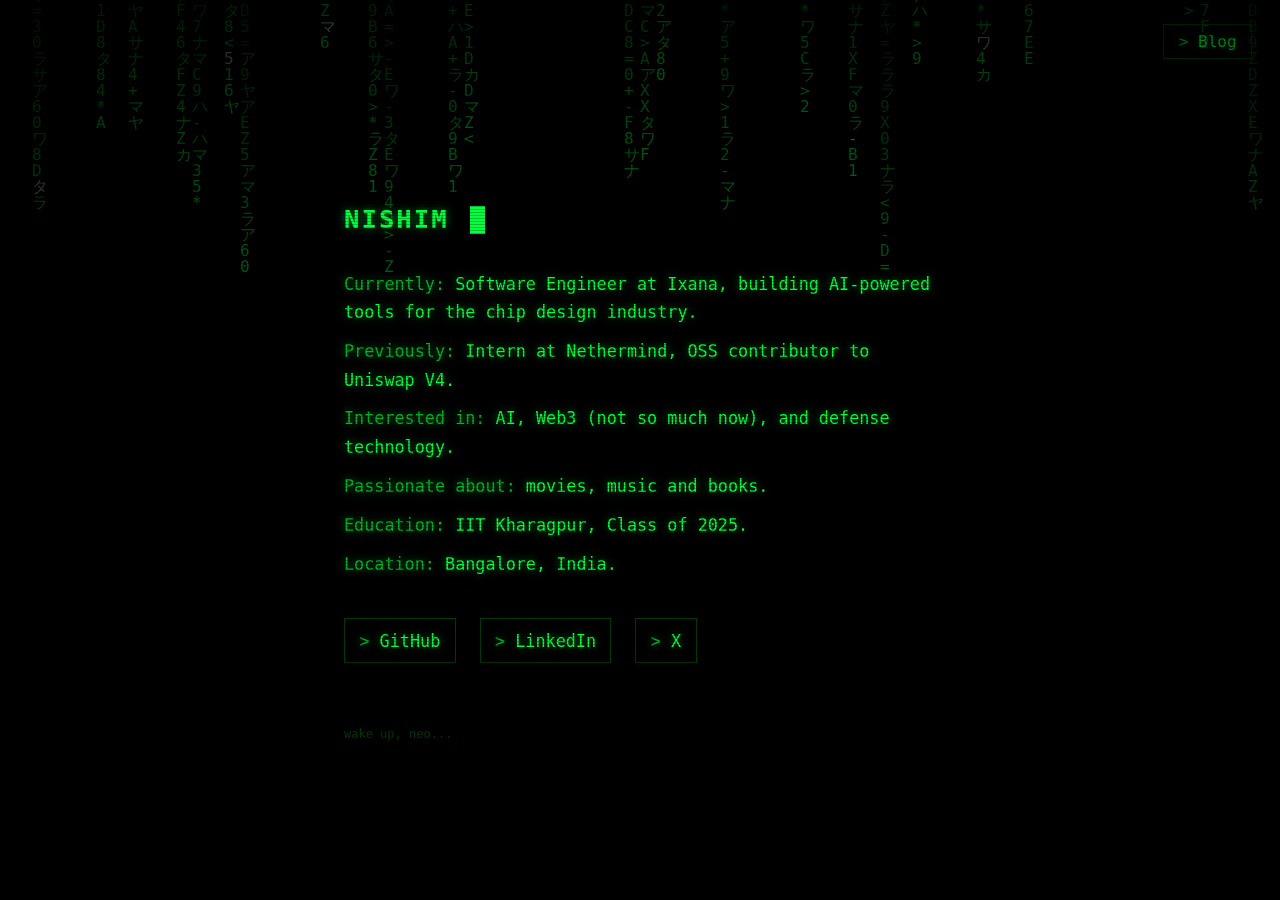
<file: index.html>
<!DOCTYPE html>
<html lang="en">
<head>
  <meta charset="utf-8">
  <meta name="viewport" content="width=device-width, initial-scale=1">
  <title>Nishim Goyal</title>
  <meta name="description" content="Personal website of Nishim Goyal.">
  <link rel="stylesheet" href="assets/matrix.css">
</head>
<body>
  <canvas id="rain"></canvas>

  <a class="corner-link" href="blog/">Blog</a>

  <main>
    <h1><span id="typed"></span><span class="cursor"></span></h1>
    <div class="bio">
      <p><span class="label">Currently:</span> Software Engineer at Ixana, building AI-powered tools for the chip design industry.</p>
      <p><span class="label">Previously:</span> Intern at Nethermind, OSS contributor to Uniswap V4.</p>
      <p><span class="label">Interested in:</span> AI, Web3 (not so much now), and defense technology.</p>
      <p><span class="label">Passionate about:</span> movies, music and books.</p>
      <p><span class="label">Education:</span> IIT Kharagpur, Class of 2025.</p>
      <p><span class="label">Location:</span> Bangalore, India.</p>
    </div>
    <nav>
      <a href="https://github.com/nishim3">GitHub</a>
      <a href="https://linkedin.com/in/nishimgoyal">LinkedIn</a>
      <a href="https://x.com/nishimgoyal">X</a>
    </nav>
  </main>

  <footer>wake up, neo...</footer>

  <script src="assets/rain.js"></script>
  <script>
    const NAME = "Nishim Goyal";
    const typed = document.getElementById("typed");
    let i = 0;
    (function type() {
      if (i <= NAME.length) {
        typed.textContent = NAME.slice(0, i++);
        setTimeout(type, 90 + Math.random() * 80);
      }
    })();
  </script>
</body>
</html>
</file>
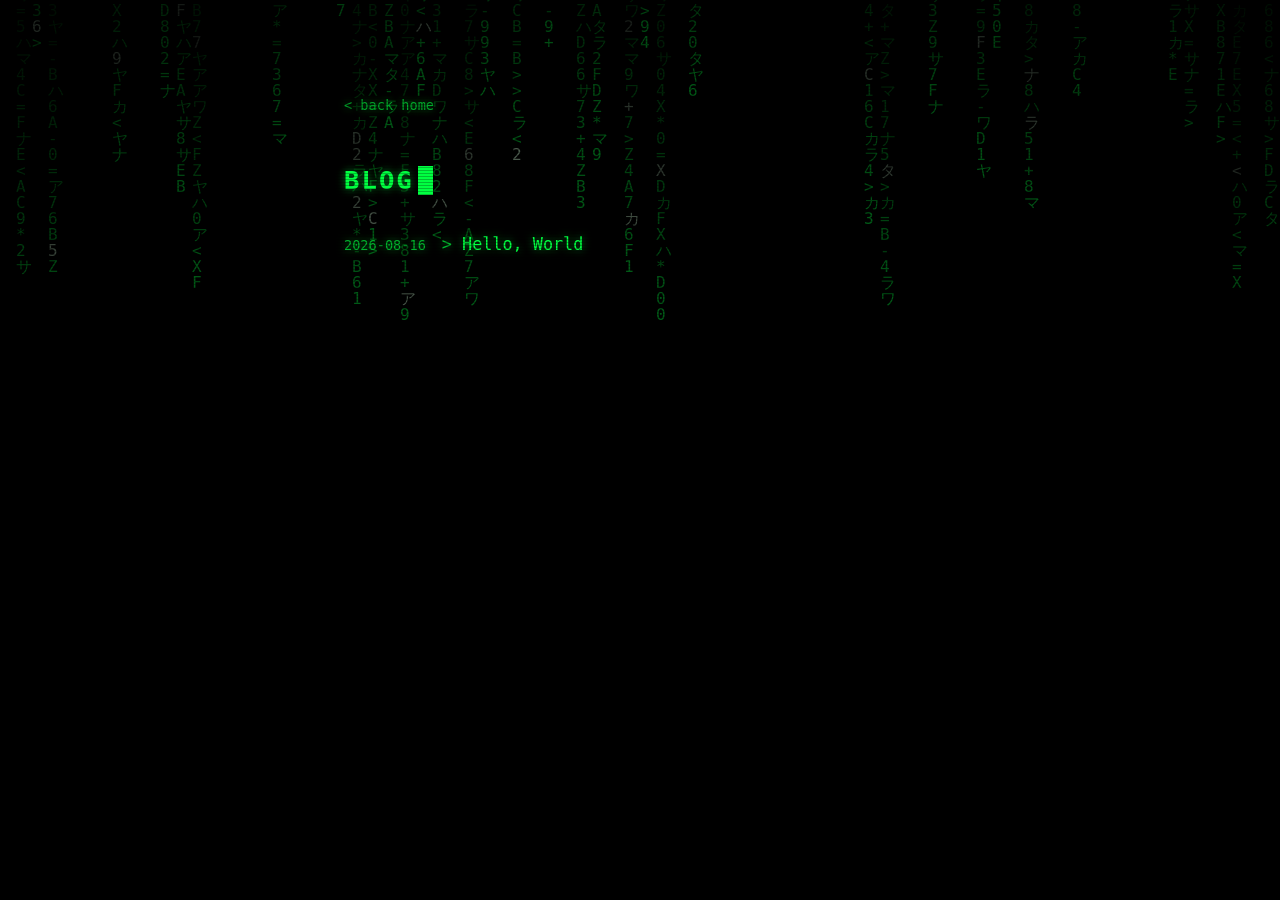
<file: blog/index.html>
<!DOCTYPE html>
<html lang="en">
<head>
  <meta charset="utf-8">
  <meta name="viewport" content="width=device-width, initial-scale=1">
  <title>Blog — Nishim Goyal</title>
  <link rel="stylesheet" href="../assets/matrix.css">
</head>
<body>
  <canvas id="rain"></canvas>

  <main class="page">
    <p><a class="back-link" href="../">&lt; back home</a></p>
    <h1>Blog<span class="cursor"></span></h1>
    <ul class="post-list" id="post-list"></ul>
  </main>

  <script src="../assets/rain.js"></script>
  <script src="posts.js"></script>
  <script>
    const list = document.getElementById("post-list");
    for (const post of POSTS) {
      const li = document.createElement("li");
      const date = document.createElement("span");
      date.className = "post-date";
      date.textContent = post.date;
      const link = document.createElement("a");
      link.href = "post.html?p=" + encodeURIComponent(post.slug);
      link.textContent = post.title;
      li.append(date, link);
      list.appendChild(li);
    }
    if (POSTS.length === 0) {
      list.innerHTML = "<li>nothing here yet...</li>";
    }
  </script>
</body>
</html>
</file>
<file: assets/matrix.css>
:root {
  --green: #00ff41;
  --green-dim: #00b32d;
  --green-dark: #003b00;
  --bg: #000000;
}

* { box-sizing: border-box; }

html, body {
  margin: 0;
  padding: 0;
  background: var(--bg);
  color: var(--green);
  font-family: "SF Mono", "Fira Code", "JetBrains Mono", Menlo, Consolas, monospace;
}

/* Digital rain sits behind everything */
#rain {
  position: fixed;
  inset: 0;
  z-index: 0;
  opacity: 0.35;
}

/* CRT scanlines + vignette over the whole page */
body::after {
  content: "";
  position: fixed;
  inset: 0;
  z-index: 2;
  pointer-events: none;
  background:
    repeating-linear-gradient(
      0deg,
      rgba(0, 0, 0, 0.25) 0px,
      rgba(0, 0, 0, 0.25) 1px,
      transparent 1px,
      transparent 3px
    ),
    radial-gradient(ellipse at center, transparent 55%, rgba(0, 0, 0, 0.65) 100%);
}

main {
  position: relative;
  z-index: 1;
  max-width: 40rem;
  margin: 0 auto;
  padding: 22vh 1.5rem 0;
  font-size: 1.05rem;
  line-height: 1.7;
  text-shadow: 0 0 8px rgba(0, 255, 65, 0.55);
}

/* Blog pages start higher so there's room to read */
main.page {
  padding-top: 10vh;
  padding-bottom: 4rem;
}

h1 {
  font-size: 1.6rem;
  font-weight: 700;
  letter-spacing: 0.08em;
  margin: 0 0 1.75rem;
  text-transform: uppercase;
}

/* Blinking block cursor */
.cursor {
  display: inline-block;
  width: 0.6em;
  height: 1.1em;
  margin-left: 0.15em;
  vertical-align: text-bottom;
  background: var(--green);
  animation: blink 1s steps(1) infinite;
}

@keyframes blink { 50% { opacity: 0; } }

p { margin: 0 0 2.5rem; }

/* Bio lines on the homepage */
.bio {
  margin: 0 0 2.5rem;
}

.bio p {
  margin: 0 0 0.65rem;
}

.bio .label {
  color: var(--green-dim);
}

nav {
  display: flex;
  gap: 1.5rem;
  flex-wrap: wrap;
}

nav a {
  color: var(--green);
  text-decoration: none;
  border: 1px solid var(--green-dark);
  padding: 0.45rem 0.9rem;
  transition: all 0.15s ease;
}

nav a::before {
  content: "> ";
  color: var(--green-dim);
}

nav a:hover {
  background: var(--green);
  color: #000;
  border-color: var(--green);
  box-shadow: 0 0 18px rgba(0, 255, 65, 0.8);
  text-shadow: none;
}

nav a:hover::before { color: #000; }

/* Pinned link in the top-right corner */
.corner-link {
  position: fixed;
  top: 1.5rem;
  right: 1.75rem;
  z-index: 1;
  color: var(--green);
  text-decoration: none;
  border: 1px solid var(--green-dark);
  padding: 0.45rem 0.9rem;
  text-shadow: 0 0 8px rgba(0, 255, 65, 0.55);
  transition: all 0.15s ease;
}

.corner-link::before {
  content: "> ";
  color: var(--green-dim);
}

.corner-link:hover {
  background: var(--green);
  color: #000;
  border-color: var(--green);
  box-shadow: 0 0 18px rgba(0, 255, 65, 0.8);
  text-shadow: none;
}

.corner-link:hover::before { color: #000; }

footer {
  position: relative;
  z-index: 1;
  max-width: 40rem;
  margin: 4rem auto 0;
  padding: 0 1.5rem 2rem;
  font-size: 0.75rem;
  color: var(--green-dark);
}

/* ---- Blog list ---- */
.back-link {
  color: var(--green-dim);
  text-decoration: none;
  font-size: 0.85rem;
}

.back-link:hover { color: var(--green); }

ul.post-list {
  list-style: none;
  margin: 0;
  padding: 0;
}

ul.post-list li {
  margin: 0 0 1.1rem;
}

ul.post-list .post-date {
  color: var(--green-dim);
  font-size: 0.85rem;
  margin-right: 1rem;
}

ul.post-list a {
  color: var(--green);
  text-decoration: none;
}

ul.post-list a::before {
  content: "> ";
  color: var(--green-dim);
}

ul.post-list a:hover {
  text-decoration: underline;
  text-shadow: 0 0 14px rgba(0, 255, 65, 0.9);
}

/* ---- Rendered markdown article ---- */
article .post-date {
  color: var(--green-dim);
  font-size: 0.85rem;
  margin-bottom: 2rem;
}

article h1, article h2, article h3 {
  color: var(--green);
  letter-spacing: 0.05em;
}

article h2 { font-size: 1.25rem; margin: 2.5rem 0 1rem; }
article h3 { font-size: 1.05rem; margin: 2rem 0 0.75rem; }

article p { margin: 0 0 1.25rem; }

article a {
  color: var(--green);
  text-decoration: underline;
}

article a:hover { text-shadow: 0 0 14px rgba(0, 255, 65, 0.9); }

article code {
  background: rgba(0, 255, 65, 0.08);
  border: 1px solid var(--green-dark);
  padding: 0.1em 0.35em;
  font-size: 0.9em;
}

article pre {
  background: rgba(0, 255, 65, 0.05);
  border: 1px solid var(--green-dark);
  padding: 1rem;
  overflow-x: auto;
  text-shadow: none;
}

article pre code {
  background: none;
  border: none;
  padding: 0;
}

article blockquote {
  margin: 0 0 1.25rem;
  padding: 0.25rem 0 0.25rem 1rem;
  border-left: 2px solid var(--green-dim);
  color: var(--green-dim);
}

article ul, article ol { margin: 0 0 1.25rem; padding-left: 1.5rem; }
article li { margin-bottom: 0.4rem; }

article hr {
  border: none;
  border-top: 1px solid var(--green-dark);
  margin: 2rem 0;
}

article img { max-width: 100%; }
</file>
